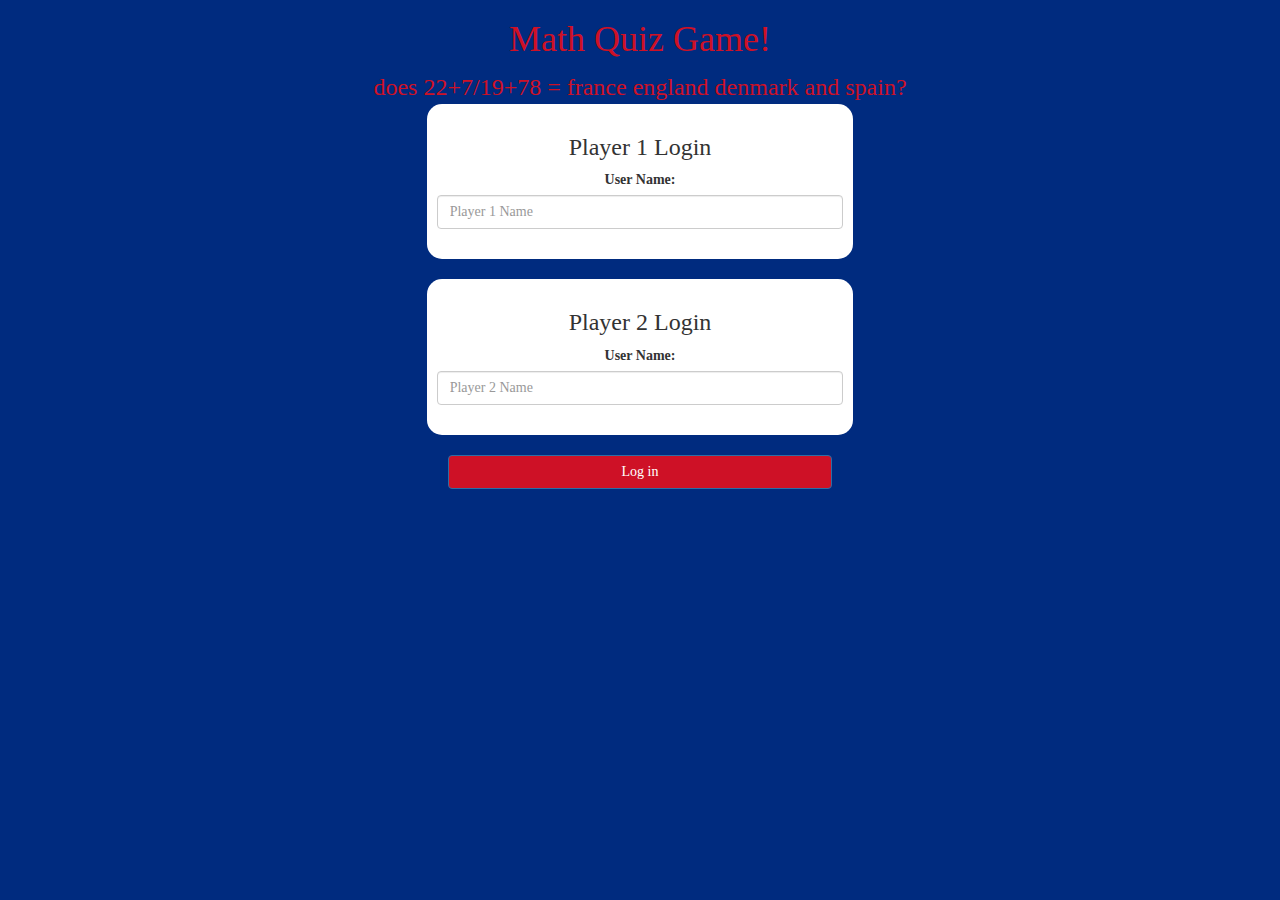
<file: index.html>
<!DOCTYPE html>
<html>
<head>
	<title>Guess The Word</title>
	
	 
<meta name="viewport" content="width=device-width, initial-scale=1">
<link rel="stylesheet" href="https://maxcdn.bootstrapcdn.com/bootstrap/3.4.0/css/bootstrap.min.css">
<script src="https://ajax.googleapis.com/ajax/libs/jquery/3.4.1/jquery.min.js"></script>
<script src="https://maxcdn.bootstrapcdn.com/bootstrap/3.4.0/js/bootstrap.min.js"></script>


<link rel="stylesheet" type="text/css" href="login.css">

<script src="math_login.js"></script>
</head>
<body>
<center>
	<h1 id="mathquiz">Math Quiz Game!</h1>
	<span id="mathquiz_span">does 22+7/19+78 = france england denmark and spain? </span>
	 <div id= "div1" class="col-lg-4 col-sm-8 col-xs-11 login_div1"> 
		<h3 >Player 1 Login </h3> 
		<label >User Name:</label> 
		<input type="text" id="player1_name_input" class="form-control" placeholder="Player 1 Name"> 
		<br> 
	</div> <br> 
	<div  id= "div2" class="col-lg-4 col-sm-8 col-xs-11 login_div2"> 
		<h3 >Player 2 Login </h3> 
		<label >User Name:
			
		</label>
		 <input type="text" id="player2_name_input" class="form-control" placeholder="Player 2 Name"> 
		 <br> 
		</div>
		 <br> 
		 <button id="btnlog-in"style="width:30%" class="btn btn-primary" onclick="addUser()">Log in
		</button>

</center>
</body>
</html>
</file>
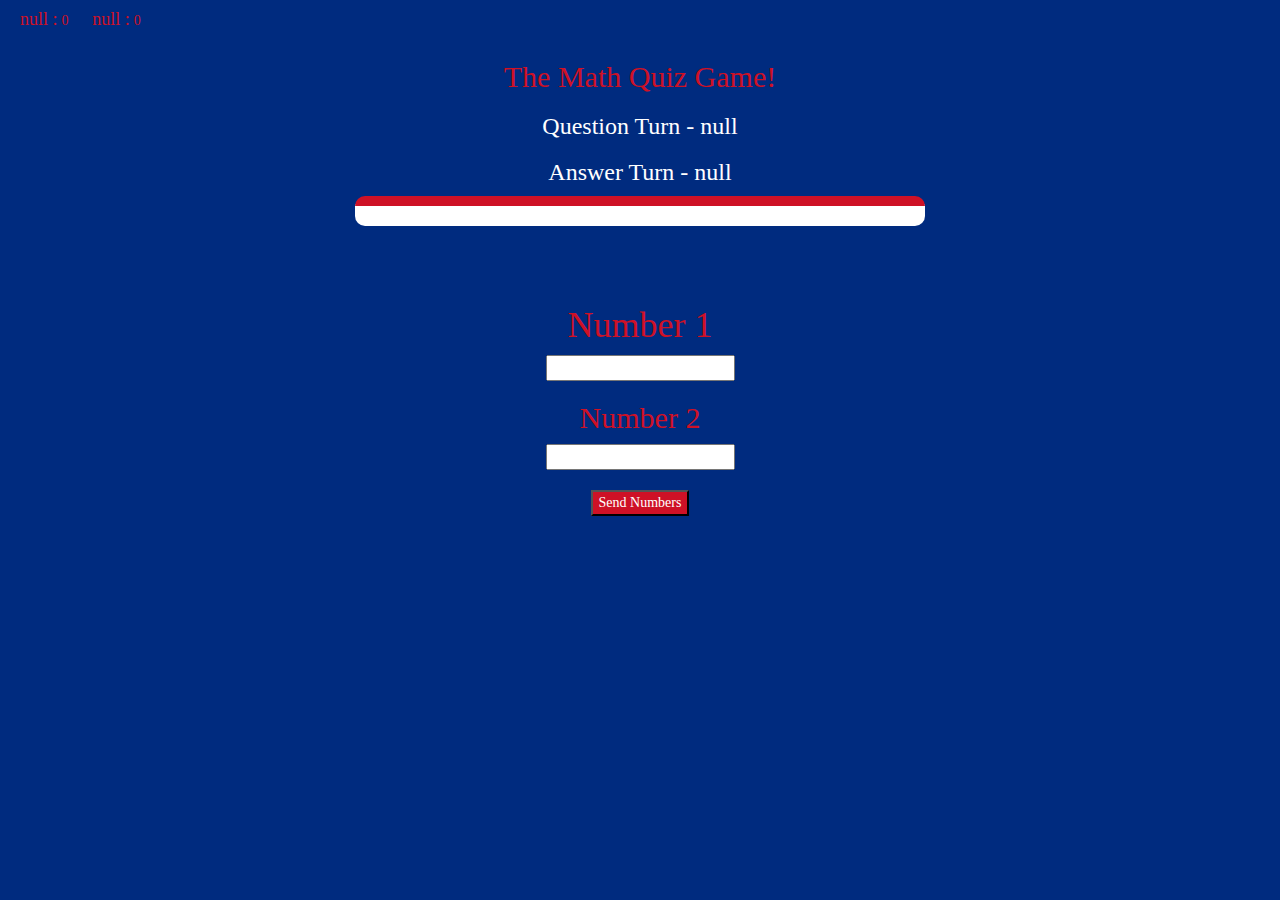
<file: game_page.html>
<!DOCTYPE html>
<html>
<head>
	<title>The Math Quiz Game!</title>

<meta name="viewport" content="width=device-width, initial-scale=1">
<link rel="stylesheet" href="https://maxcdn.bootstrapcdn.com/bootstrap/3.4.0/css/bootstrap.min.css">
<script src="https://ajax.googleapis.com/ajax/libs/jquery/3.4.1/jquery.min.js"></script>
<script src="https://maxcdn.bootstrapcdn.com/bootstrap/3.4.0/js/bootstrap.min.js"></script>

<link rel="stylesheet" type="text/css" href="game.css">
</head>
<body>

<h4 id ="player1_name"></h4>
<span id="player1_score">
</span>

<h4 id ="player2_name"></h4>
<span id="player2_score">
</span>

<div class="container">
	<center>
		<h2 id = "header" style="color:#CE1126;">The Math Quiz Game!</h2>	
    <h3 id = "player_question"> </h3>
    <h3 id = "player_answer">  </h3>
    <div id = "output" class = "col-lg-6">

    </div>
        <br>
        <br>
		
		<br>
		
		<h1 id="n1">
			Number 1
		</h1>
		<input id = "number_1">

		<h2 id="n2">
			Number 2
		</h2>
		<input id = "number_2">
		<br>
		<br>
		<button id = "btn_1" onclick = "send()">
			Send Numbers 
		</button>
	</center>
</div>

<script src="game_page.js"></script>
</body>
</html>
</file>
<file: login.css>
body
{
	background: #002B7F;
}

.login_div1 , .login_div2
	{
		background: white;
		padding: 10px;
		float: none;
		border-radius: 15px;
	}


#player1_name , #player2_name
{
	display: inline-block;
	margin-left: 20px;
}
#div1,#div2 {
	align-items: center;
	font-family: papyrus;
	font: bolder;
}
#word
{
	width: 60%;
}
#word_display
{
	letter-spacing: 5px;
}
#output
{
background: white;
border-radius: 10px;
border-top: 10px solid #AA4465;
padding: 10px;
float: none;
text-align: left;
}

#btnlog-in {
	background-color: #CE1126;
	font-family: papyrus;
}

#mathquiz {
	color:#CE1126;
	font-family: papyrus;
}
#mathquiz_span {
	color: #CE1126;
	font-family: papyrus;
	font-size:x-large;

}
</file>
<file: game.css>
body
{
	background: #002B7F;
}

	.login_div1 , .login_div2
	{
		background: white;
		padding: 10px;
		float: none;
		border-radius: 15px;
	}


#player1_name , #player2_name
{
	display: inline-block;
	margin-left: 20px;
	font-family: papyrus;
	color: #CE1126;

}
#player1_score,#player2_score {
	font-family:papyrus;
	color:#CE1126;

}
#word
{
	width: 60%;
}
#word_display
{
	letter-spacing: 5px;
}
#output
{
background: white;
border-radius: 10px;
border-top: 10px solid #CE1126;
padding: 10px;
float: none;
text-align: left;
}

#header {
	font-family: papyrus;
	
}
#player_question,#player_answer {
font-family: papyrus;
color: #FFFF;


}

#n1,#n2 {
	font-family: papyrus;
	color: #CE1126;

}
#btn_1 {
	font-family:papyrus;
	background-color:#CE1126;
	color: white; 
}
</file>
